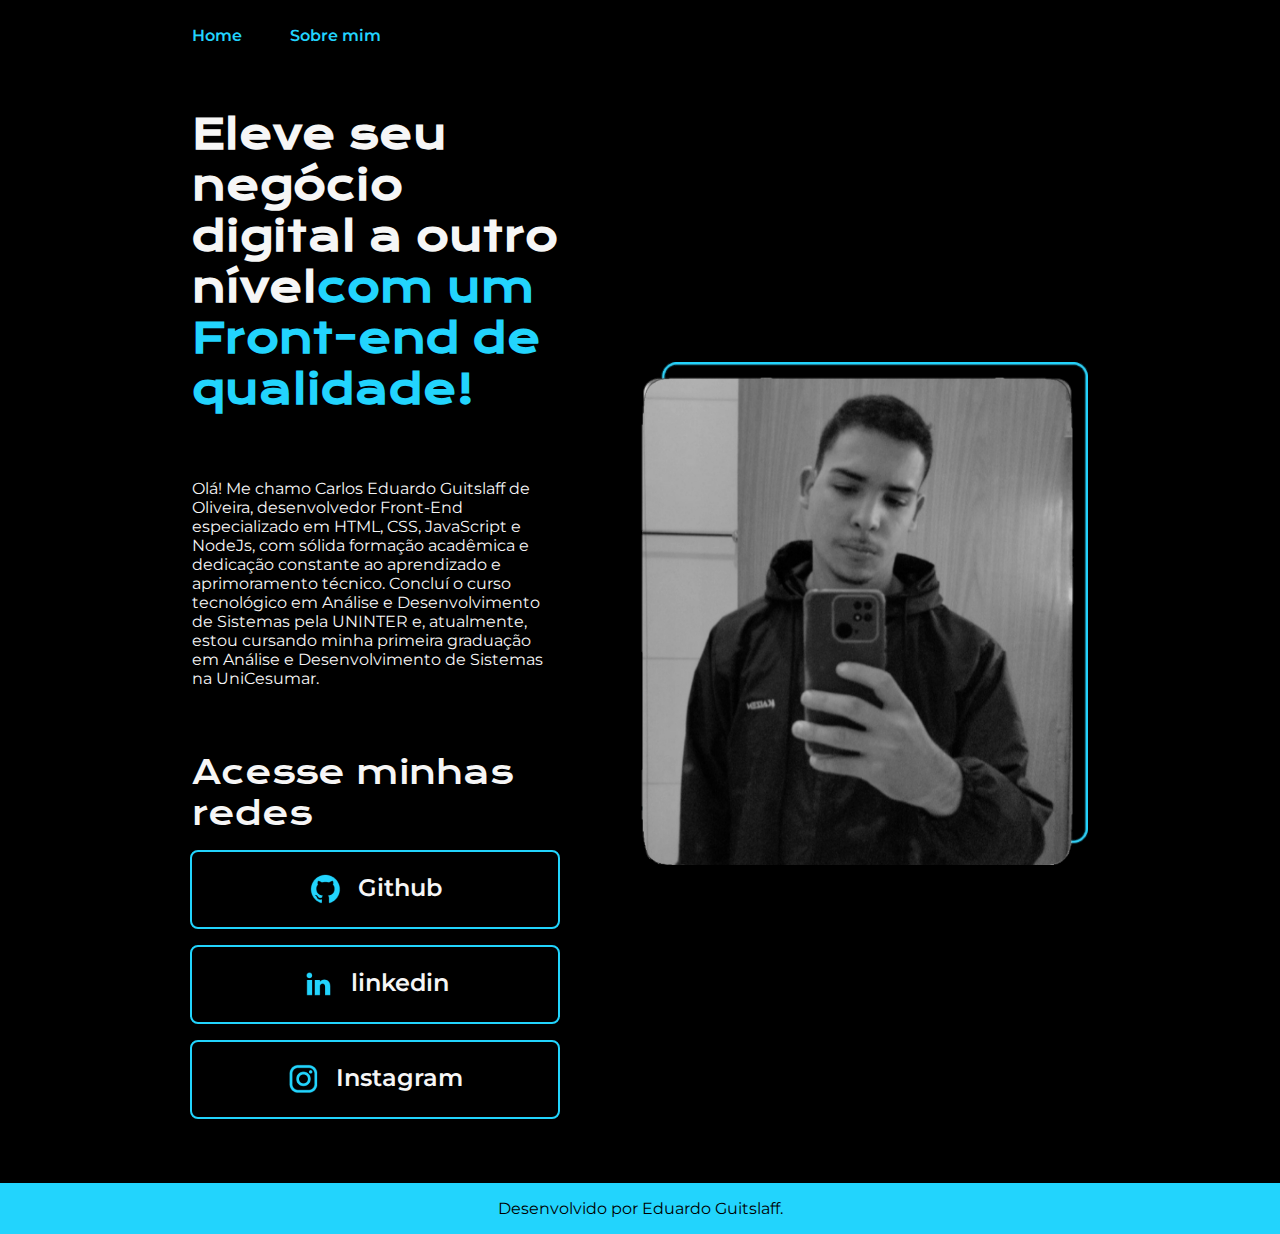
<file: index.html>
<!DOCTYPE html>
<html lang="pt-br">

<head>
    <meta charset="UTF-8">
    <meta http-equiv="X-UA-Compatible" content="IE=edge">
    <meta name="viewport" content="width=device-width, initial-scale=1.0">
    <title>Portifolio</title>
    <link rel="stylesheet" href="./styles/style.css">
</head>

<body>
    <header class="cabecalho">
        <nav class="cabecalho__menu">
            <a class="cabecalho__menu__link" href="index.html">Home</a>
            <a class="cabecalho__menu__link" href="about.html">Sobre mim</a>
        </nav>
    </header>
    <main class="apresentacao">
        <section class="apresentacao__conteudo">
            <h1 class="apresentacao__conteudo__titulo">Eleve seu negócio digital a outro nível<strong 
            class="titulo-destaque">com um Front-end de qualidade!
            </strong></h1>
            <p class="apresentacao__conteudo__texto">Olá! Me chamo Carlos Eduardo Guitslaff de Oliveira, desenvolvedor Front-End especializado em HTML, CSS, JavaScript e NodeJs, com sólida formação
                 acadêmica e dedicação constante ao aprendizado e aprimoramento técnico. Concluí o curso tecnológico em Análise e Desenvolvimento de Sistemas pela UNINTER e, atualmente, estou cursando
                  minha primeira graduação em Análise e Desenvolvimento de Sistemas na UniCesumar.

            </p>
            <div class="apresentacao__links">
                <h2 class="apresentacao__links__subtitulo">Acesse minhas redes</h2>
                <a class="apresentacao__links__navegacao" href="https://github.com/dashboard">
                    <img src="./assets/github.png">
                    Github
                </a>
                <a class="apresentacao__links__navegacao" href="https://www.linkedin.com/in/carlos-eduardo-guitslaff-de-oliveira-0555a51b5?utm_source=share&utm_campaign=share_via&utm_content=profile&utm_medium=android_app">
                    <img src="./assets/linkedin.png">
                    linkedin
                </a>
                <a class="apresentacao__links__navegacao" href="https://www.instagram.com/eduardo_guitslaff/profilecard/?igsh=dnR4aDNicTRvMmd2">
                    <img src="assets/instagram.png">
                    Instagram
                </a>
            </div>
        </section>
        <img class="imagem_principal" src="assets/imagemBanner.png" alt="Foto principal">
    </main>
    <footer class="rodape">
        <p> Desenvolvido por Eduardo Guitslaff.</p>
    </footer>
</body>

</html>
</file>
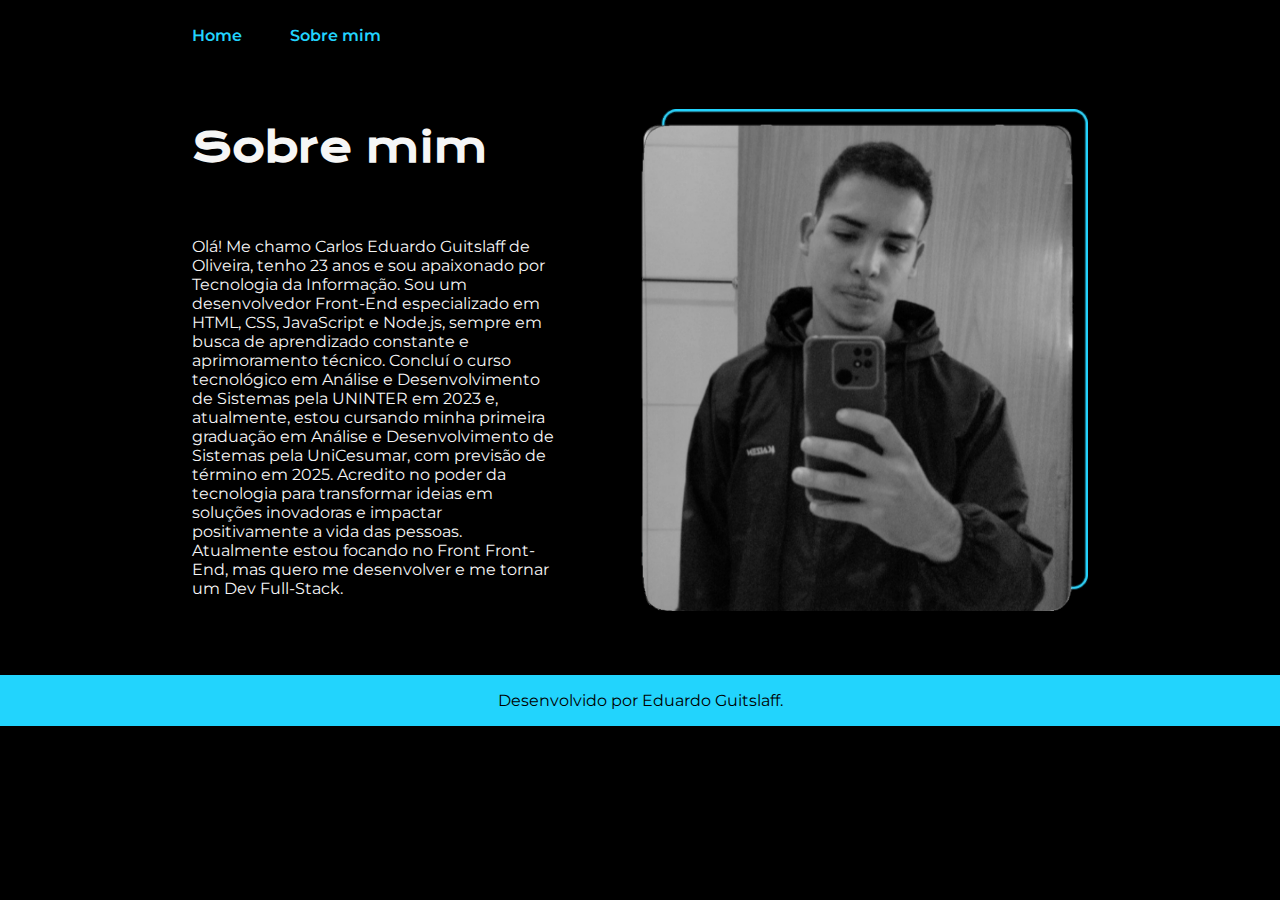
<file: about.html>
<!DOCTYPE html>
<html lang="pt-br">

<head>
    <meta charset="UTF-8">
    <meta http-equiv="X-UA-Compatible" content="IE=edge">
    <meta name="viewport" content="width=device-width, initial-scale=1.0">
    <title>Sobre mim</title>
    <link rel="stylesheet" href="./styles/style.css">
</head>

<body>
    <header class="cabecalho">
        <nav class="cabecalho__menu">
            <a class="cabecalho__menu__link" href="index.html">Home</a>
            <a class="cabecalho__menu__link" href="about.html">Sobre mim</a>
        </nav>
    </header>

    <main class="apresentacao">
        <section class="apresentacao__conteudo">
            <h1 class="apresentacao__conteudo__titulo">Sobre mim</h1>
            <p class="apresentacao__conteudo__texto">
                Olá! Me chamo Carlos Eduardo Guitslaff de Oliveira, tenho 23 anos e sou apaixonado por Tecnologia da Informação. Sou um desenvolvedor Front-End especializado em HTML, CSS, 
                JavaScript e Node.js, sempre em busca de aprendizado constante e aprimoramento técnico. Concluí o curso tecnológico em Análise e Desenvolvimento de Sistemas pela UNINTER em 2023 e,
                 atualmente, estou cursando minha primeira graduação em Análise e Desenvolvimento de Sistemas pela UniCesumar, com previsão de término em 2025. Acredito no poder da tecnologia para transformar ideias em soluções
                  inovadoras e impactar positivamente a vida das pessoas. Atualmente estou focando no Front Front-End, mas quero me desenvolver e me tornar um Dev Full-Stack.
        </section>
        <img class="imagem_principal" src="assets/imagemBanner.png" alt="Foto da Joana Santos programando">
    </main>

    <footer class="rodape">
        <p>Desenvolvido por Eduardo Guitslaff.</p>
    </footer>
</body>

</html>
</file>
<file: styles/style.css>
@import url('https://fonts.googleapis.com/css2?family=Krona+One&family=Montserrat:wght@400;600&display=swap');

:root {
    --cor-primaria: #000000;
    --cor-secundaria: #F6F6F6;
    --cor-terciaria: #22D4FD;
    --cor-hover: #272727;

    --fonte-primaria: 'Krona One', sans-serif;
    --fonte-secundaria: 'Montserrat', sans-serif;
}
*{
    margin: 0;
    padding: 0;
}

body{
    box-sizing: border-box;
    background-color: var(--cor-primaria);
    color: var(--cor-secundaria);
}
.cabecalho{
    padding: 2% 0% 0% 15%;
}
.cabecalho__menu{
    display: flex;
    gap: 3rem;
}
.cabecalho__menu__link{
    font-family: var(--fonte-secundaria);
    font-size: 1rem;
    font-weight: 600;
    color: var(--cor-terciaria);
    text-decoration: none;
}
.imagem_principal{
    width: 50%;
}
.apresentacao{
    padding: 5% 15%;
    display: flex;
    align-items: center;
    justify-content: space-between;
    gap: 82px;
}
.apresentacao__conteudo{
    width: 50%;
    display: flex;
    flex-direction: column;
    gap: 4rem;
}

.apresentacao__conteudo__titulo{
    font-size: 2.5rem;
    font-family: var(--fonte-primaria);
}
.titulo-destaque{
    color: var(--cor-terciaria);
}
.apresentacao__conteudo__texto{
    font-size: 1rem;
    font-family: var(--fonte-secundaria);
}

.apresentacao__links{
    display: flex;
    flex-direction: column;
    justify-content: space-between;
    align-items: center;
    gap: 1rem;
}
.apresentacao__links__subtitulo{
    font-family: var(--fonte-primaria);
    font-weight: 400;
    font-size: 2rem;
}
.apresentacao__links__navegacao{
    display: flex;
    justify-content: center;
    gap: 1rem;
    border: 2px solid var(--cor-terciaria);
    width: 100%;
    text-align: center;
    border-radius: 8px;
    font-size: 1.5rem;
    font-weight: 600;
    padding: 21.5px 0;
    text-decoration: none;
    color: var(--cor-secundaria);
    font-family: var(--fonte-secundaria);
}
.apresentacao__links__link:hover{
    background-color: var(--cor-hover);
}
.rodape{
    color: var(--cor-primaria);
    background-color: var(--cor-terciaria);
    padding: 1rem;
    text-align: center;
    font-family: var(--fonte-secundaria);
    font-size: 1rem;
    font-weight: 400;
}

@media (max-width: 1200px){
    .cabecalho{
            padding: 10%;
    }
    .apresentacao{
        flex-direction: column-reverse;
        width: 80%;
    }
    .cabecalho__menu{
        justify-content: center;
    }
    .apresentacao__conteudo{
        width: auto;
    }
}
@media (max-width: 580px){
.imagem_principal{
    width:90%;
}
.apresentacao__conteudo__texto{

    font-size: 0.9rem;
}
.apresentacao__links__navegacao{
    min-width: 100%;
    font-size: 1rem;
    text-align: center;
    font-weight: 10%;
}
.apresentacao__links__navegacao img{
    width: 24px; /* Ajuste o tamanho da imagem conforme necessário */
    height: 24px
   
}
h1{
    font-size:0.1rem;
    align-items: center;
}
.apresentacao__links__subtitulo{
    font-size: 18px;
   
}

.rodape{
    width: 100%;
    font-size: 0.7rem;
}
.apresentacao__conteudo__titulo{
    font-size: 1.2rem
    
}
.titulo-destaque{
    margin-left: 5px;
    font-size: 1.2rem;

}

}
</file>
